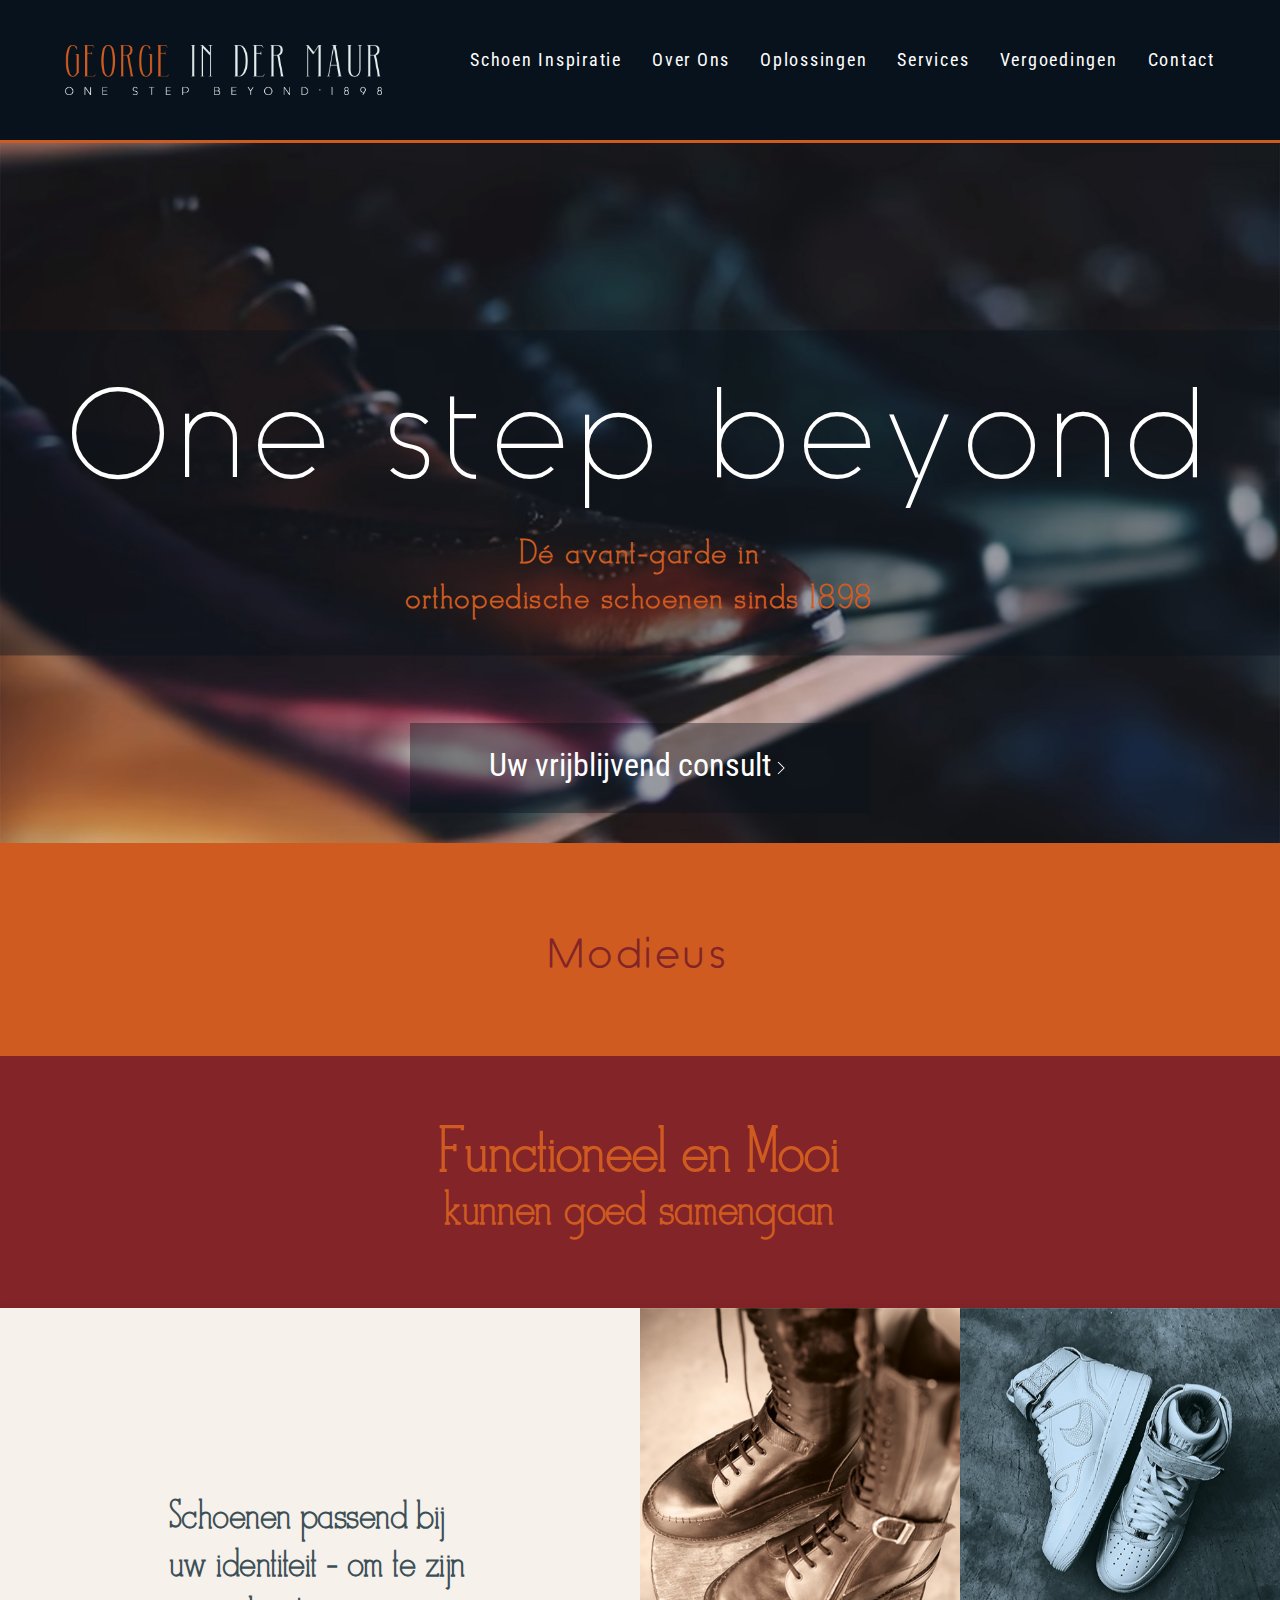
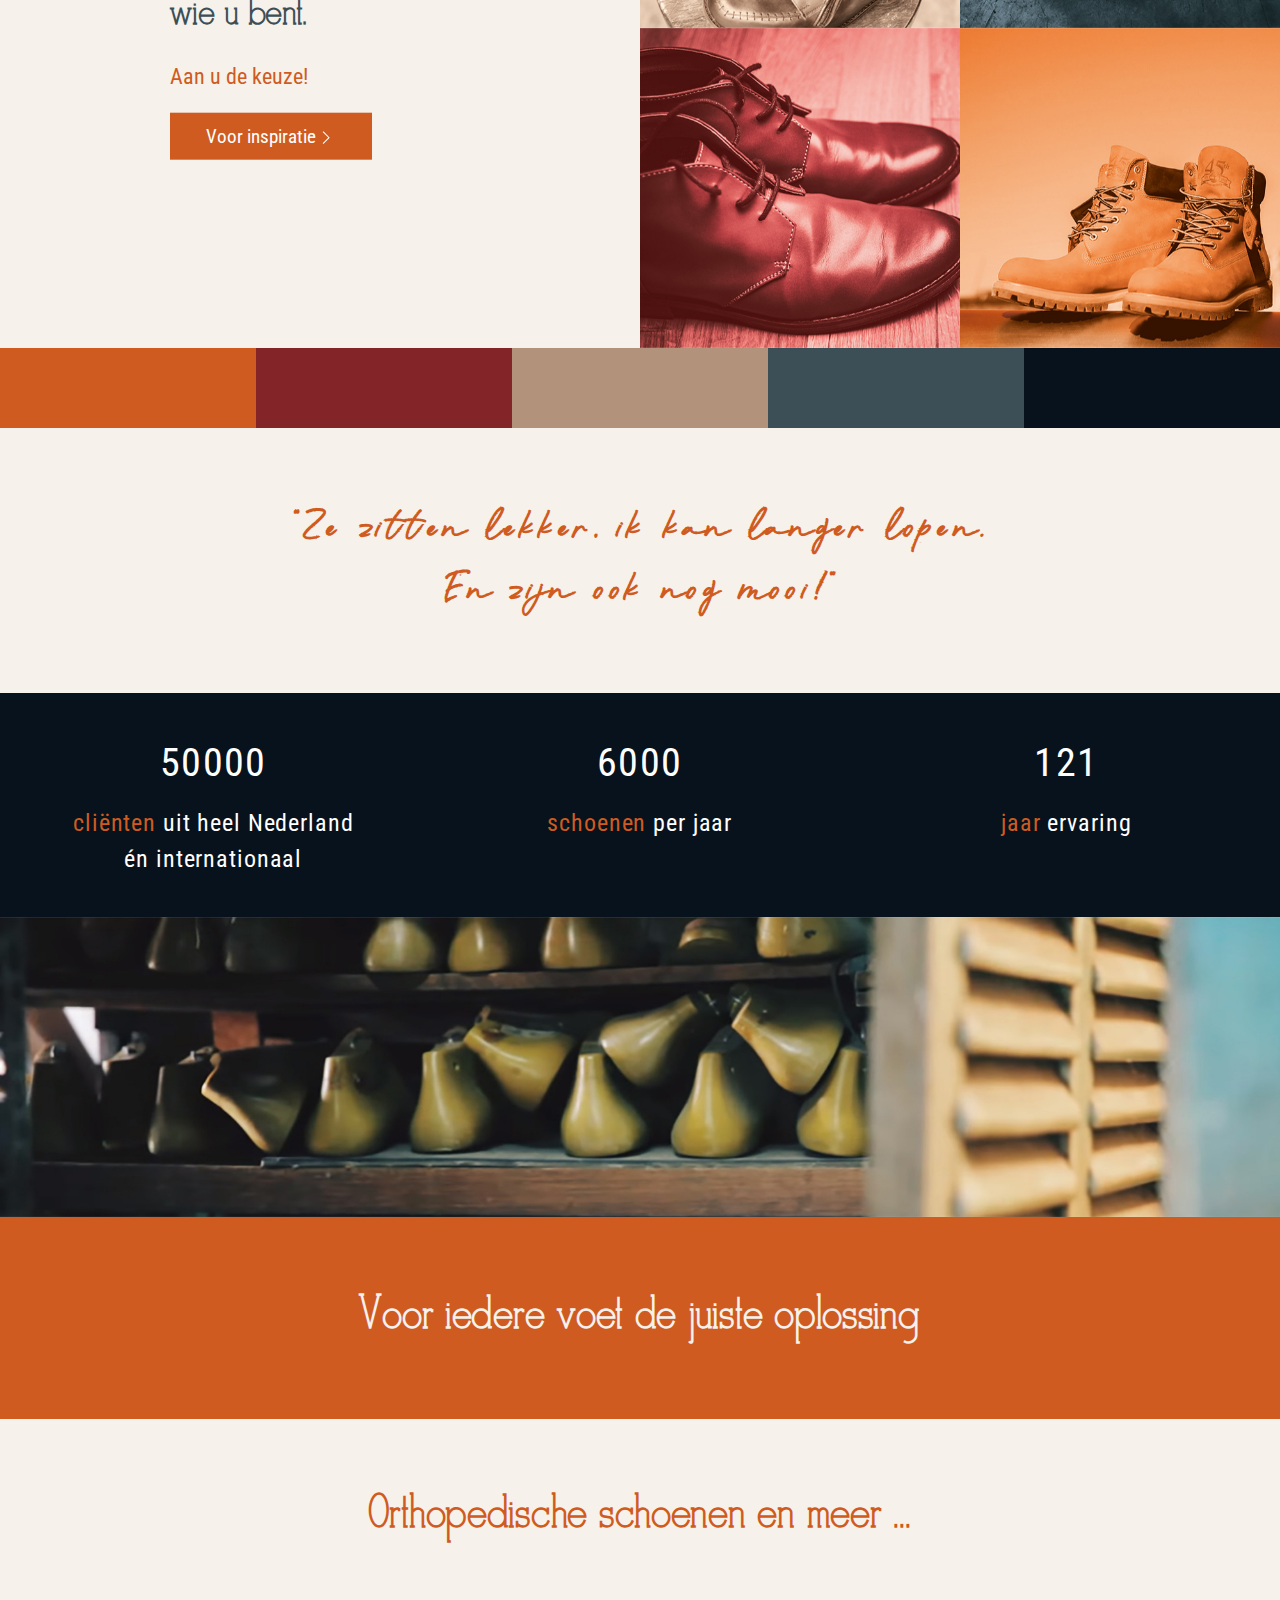
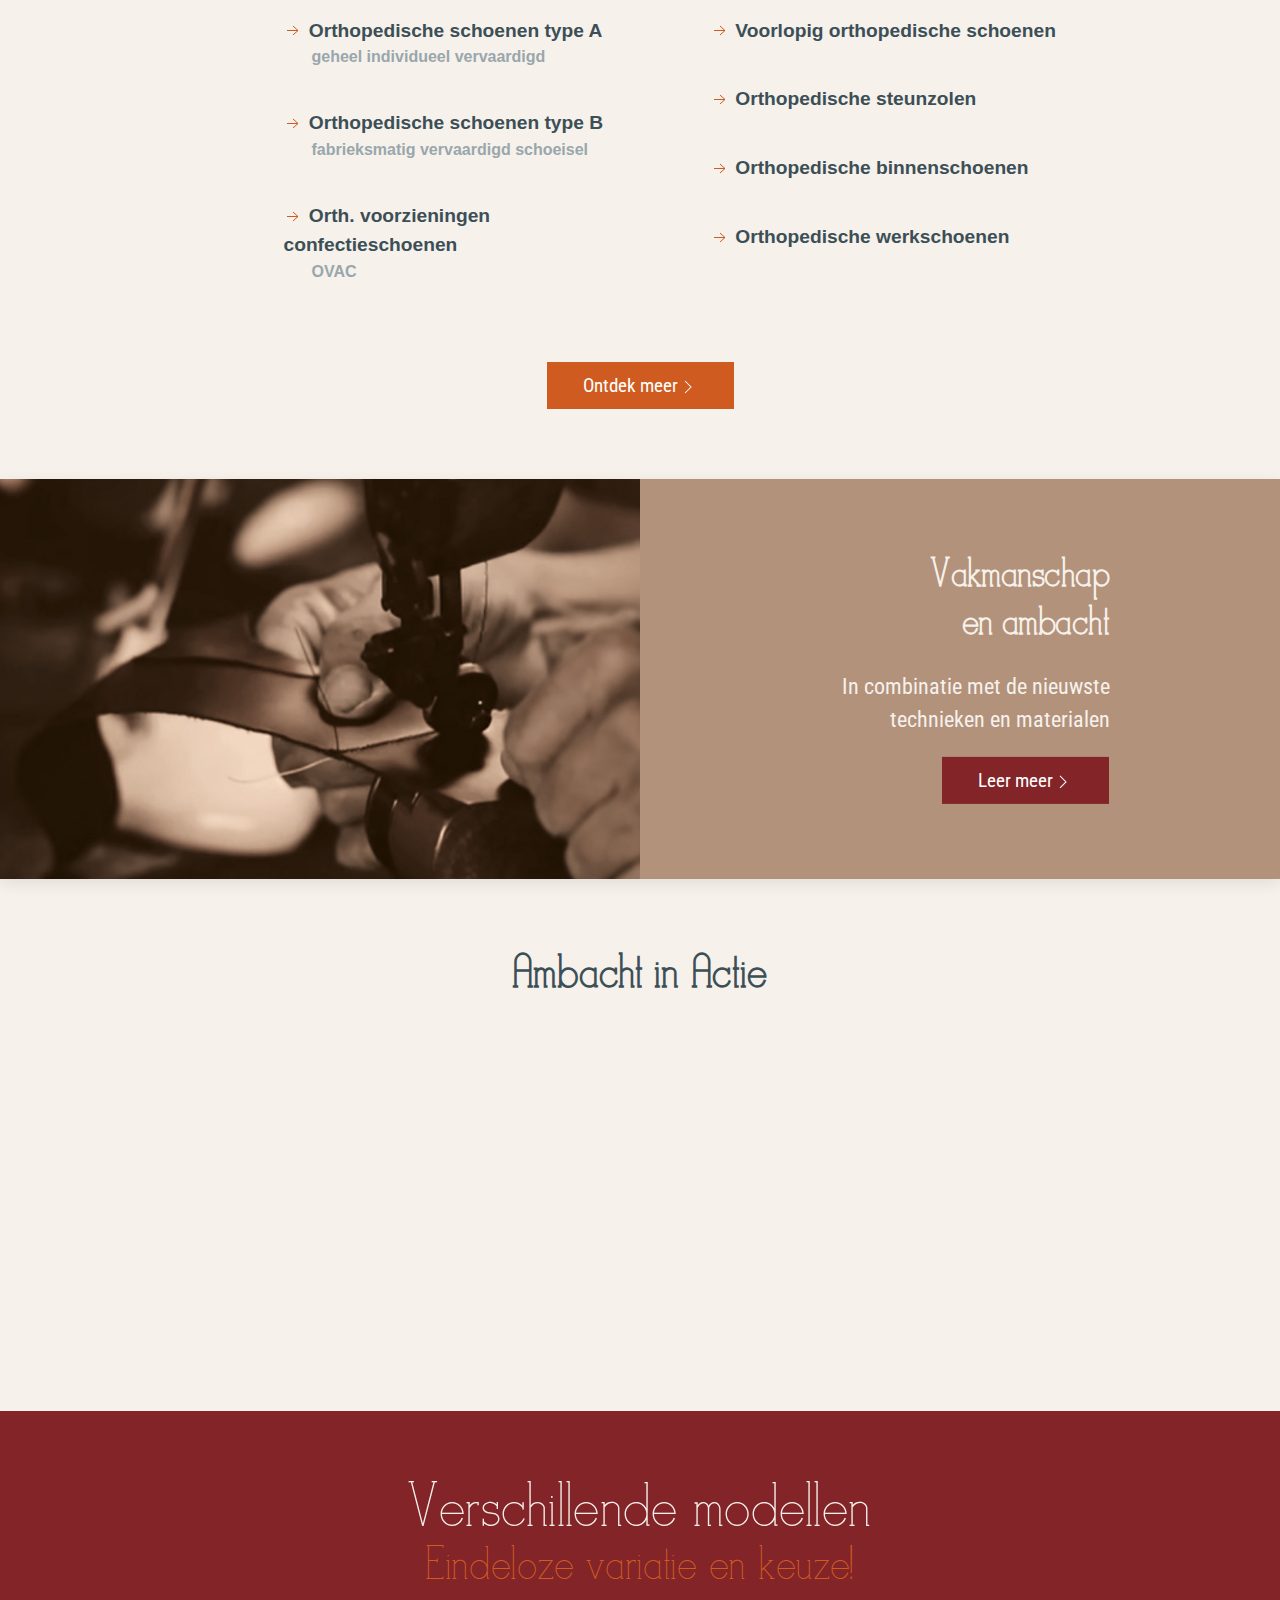
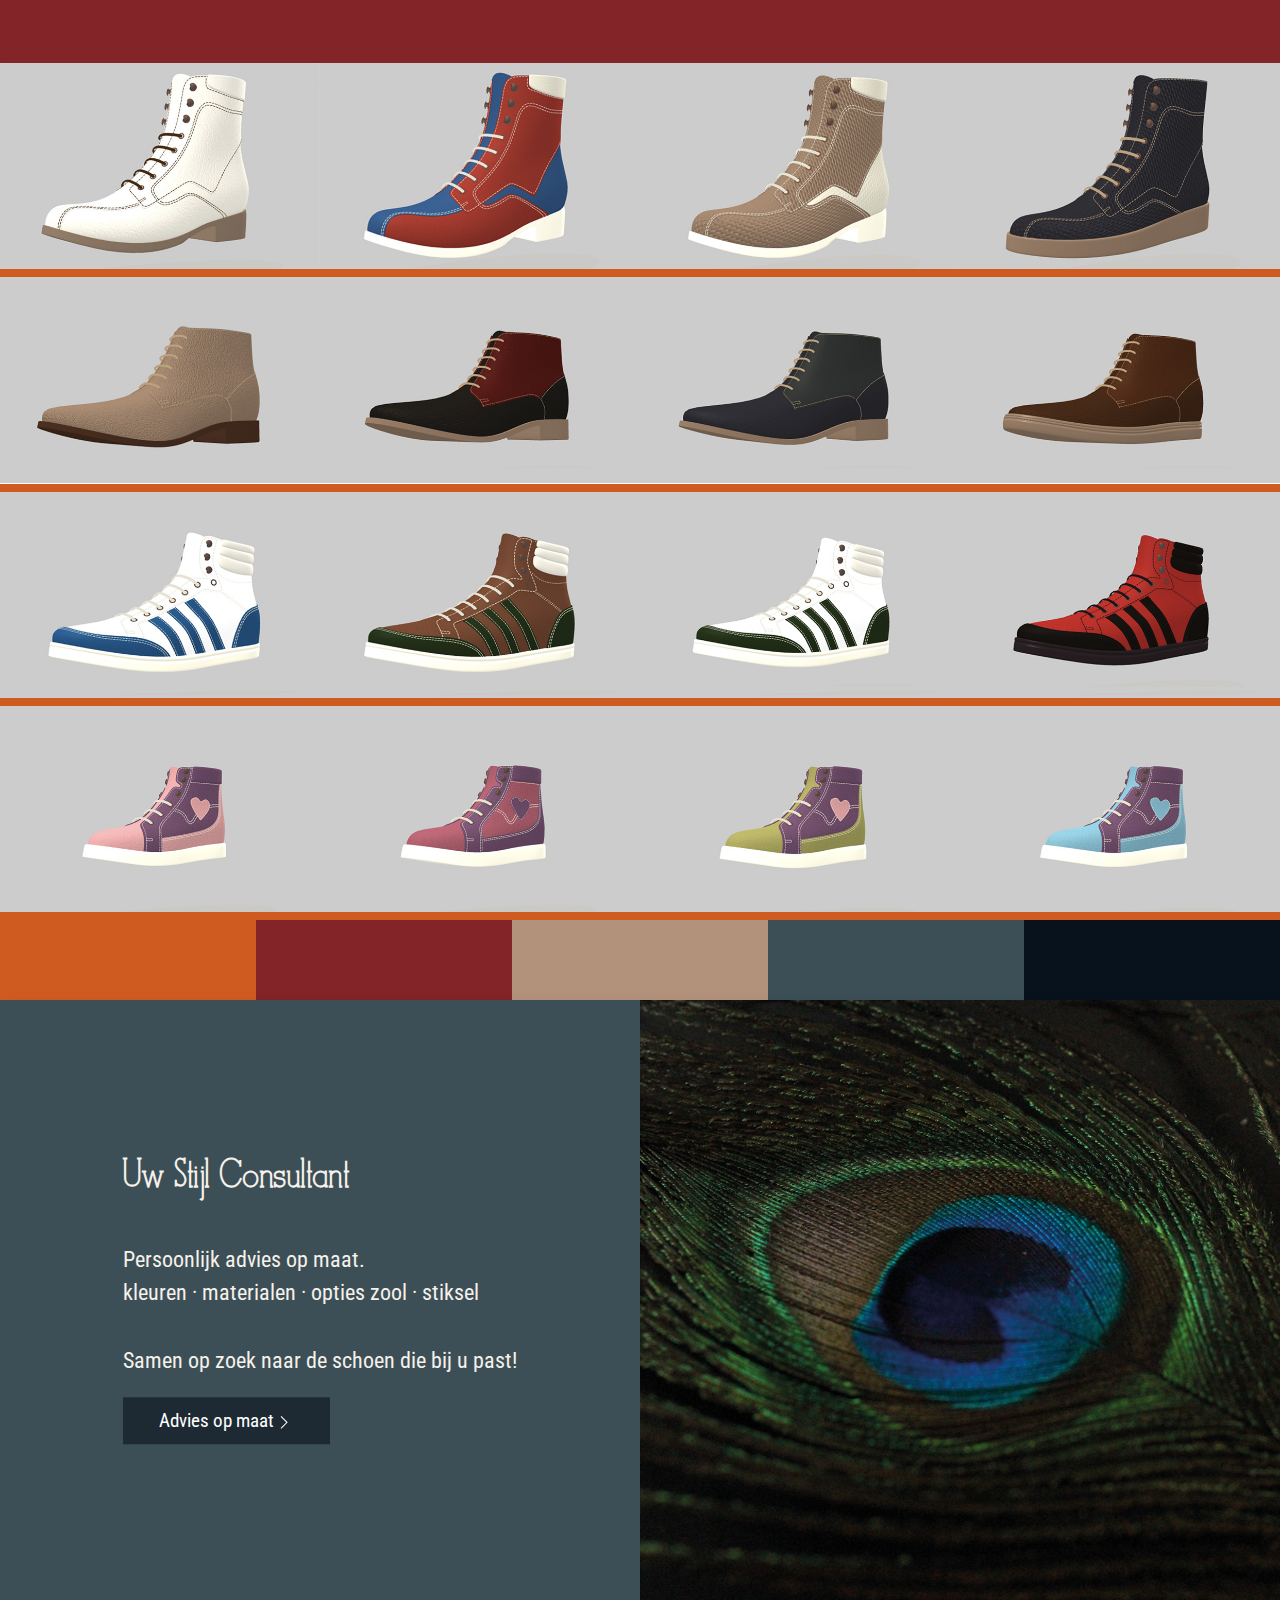
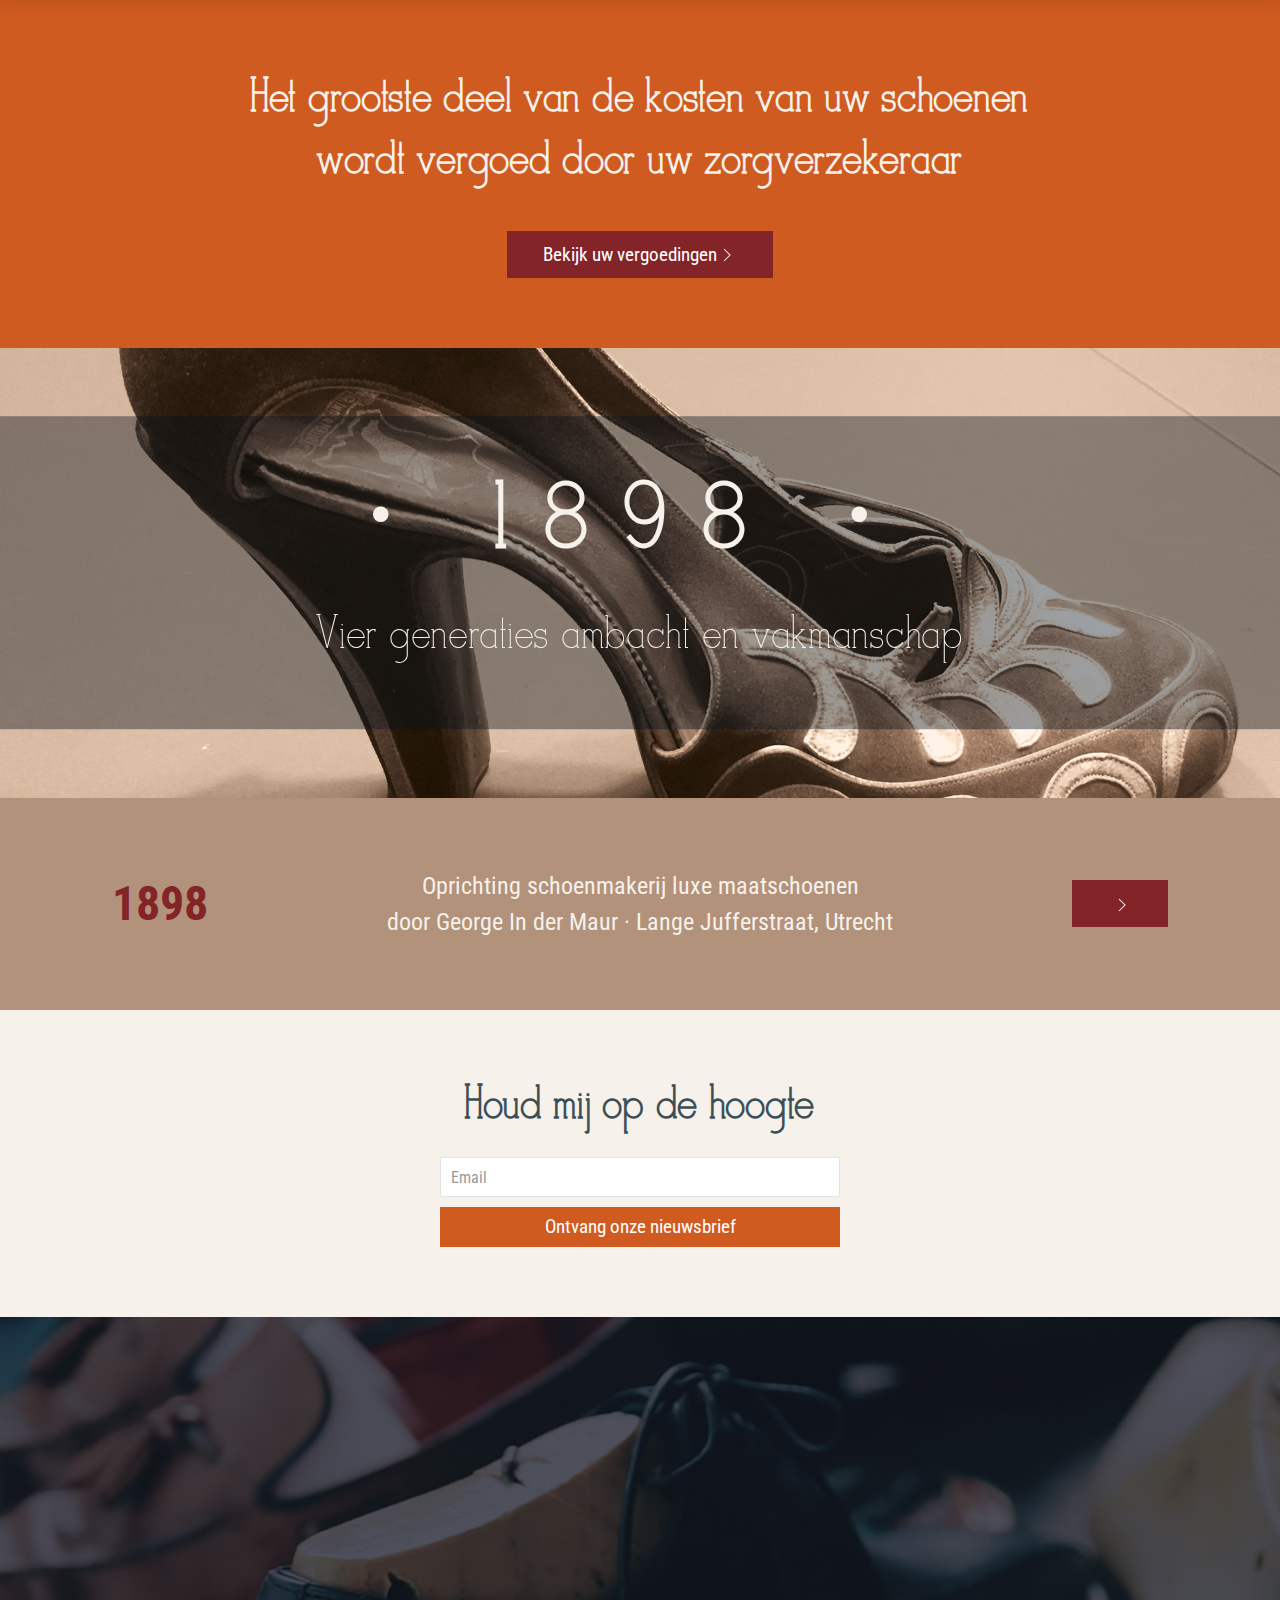
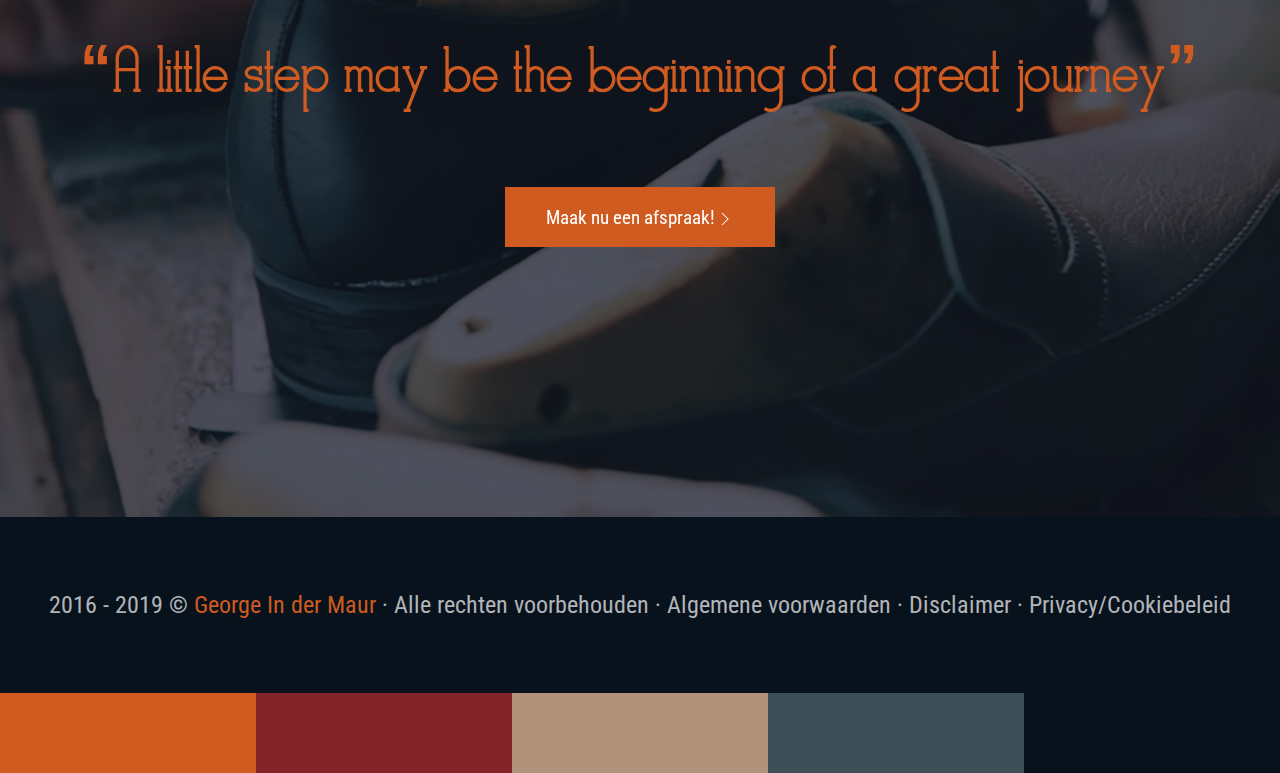
<file: index.html>
<!DOCTYPE html>
<html lang="en">
<head>
  <meta charset="UTF-8">
  <meta name="viewport" content="width=device-width, initial-scale=1.0">

  <title>George in der Maur</title>
  <meta name="description" content="George In der Maur - Test pagina">
  <meta name="author" content="GoCrazy Agency">

  <link rel="stylesheet" href="css/uikit.min.css?v=1.0">
  <link rel="stylesheet" href="css/george.css?v=1.5.9">

</head>

<body>
  <a href="#" class="floating-back-to-top uk-totop uk-icon" uk-totop="" uk-scroll="" style="display: none;"></a>

  <!-- MENU -->
  <!-- ---- -->
  <nav id="main-navigation" class="uk-navbar-container" uk-sticky="bottom: #offset" uk-navbar>

      <div class="uk-navbar-left">
          <a class="uk-navbar-item uk-logo" href="index.html"><img src="images/logo-george.png" alt="George in der Maur" class="logo-padding" ></a>
      </div>

    <div class="uk-navbar-right">
      <ul class="uk-navbar-nav uk-hidden@s">
        <li><a href="#"><span class="uk-margin-small-right" uk-icon="icon: table"></span></a></li>
      </ul>
      <ul class="uk-navbar-nav uk-visible@s padding-menu">
        <li>
          <a href="#">Schoen inspiratie</a>
          <div class="uk-navbar-dropdown black-bg">
            <ul class="uk-nav uk-navbar-dropdown-nav black-bg">
              <li><a href="https://gocrazyagency.com/demo/george/designs/gallery.jpg">Foto galerij</a></li>
              <li><a href="https://gocrazyagency.com/demo/george/designs/stories.jpg">Persoonlijke verhalen</a></li>
            </ul>
          </div>
        </li>
        <li>
          <a href="#">Over ons</a>
          <div class="uk-navbar-dropdown black-bg">
            <ul class="uk-nav uk-navbar-dropdown-nav black-bg">
              <li><a href="vakmanschap.html">Vakmanschap</a></li>
              <li><a href="https://gocrazyagency.com/demo/george/designs/historie.jpg">Historie</a></li>
              <li><a href="https://gocrazyagency.com/demo/george/designs/team.jpg">Team</a></li>
              <li><a href="#">Vacatures</a></li>
            </ul>
          </div>
        </li>
        <li><a href="#">Oplossingen</a></li>
        <li><a href="#">Services</a></li>
        <li><a href="#">Vergoedingen</a></li>
        <li><a href="#">Contact</a></li>
      </ul>
    </div>

  </nav>

  <!-- COVER/SLIDER -->
  <!-- ------------ -->
  <div id="cover-shoes" class="uk-section uk-section-media uk-light uk-background-cover uk-height-large" style="background-image: url(images/cover-shoes.jpg);">
    <div class="uk-overlay uk-position-center black-bg-cristal">
      <h1 class="font-generica">One step beyond</h1>
      <h2 class="orange font-stymie">Dé avant-garde in<br/>
        orthopedische schoenen sinds 1898</h2>
    </div>

    <div class="uk-overlay uk-position-bottom-center ">
      <a class="uk-button uk-button-default uk-icon uk-border-remove black-bg-cristal size-buttom-home" uk-icon="icon: chevron-right;">Uw vrijblijvend consult</a>
    </div>
  </div>

  <!-- SECTION -->
  <!-- ------- -->
  <div id="viga-words" class="uk-section orange-bg">
      <div class="uk-container uk-text-center">
      <h2>
        <span class="shoes-style">Stijlvol</span>
        <span class="shoes-style">Modieus</span>
        <span class="shoes-style">Sportief</span>
        <span class="shoes-style">Klassiek</span>
        <span class="shoes-style">Modern</span>
      </h2>
    </div>
  </div>

  <div id="viga-mooi" class="uk-section ruby-bg">
    <div class="uk-container uk-text-center">
      <h2 class="orange font-stymie">Functioneel en Mooi</h2>
      <h3 class="orange font-stymie">kunnen goed samengaan</h3>
    </div>
  </div>

  <!-- Inspiratie -->
  <div id="inspiratie-block" class="uk-card uk-card-default uk-grid-collapse uk-child-width-1-1@s uk-child-width-1-2@m" uk-grid>
      <div class="uk-flex-last@s uk-grid-collapse uk-child-width-1-2@s uk-padding-remove uk-margin-remove" uk-grid>
        <div class="uk-text-center uk-padding-remove uk-margin-remove">
          <div class="uk-inline-clip uk-transition-toggle" tabindex="0">
            <img class="uk-transition-scale-up uk-transition-opaque" src="images/shoes-modelen-01-new.jpg" alt="">
          </div>
        </div>
        <div class="uk-text-center uk-padding-remove uk-margin-remove">
          <div class="uk-inline-clip uk-transition-toggle" tabindex="0">
            <img class="uk-transition-scale-up uk-transition-opaque" src="images/shoes-modelen-02.jpg" alt="">
          </div>
        </div>
        <div class="uk-text-center uk-padding-remove uk-margin-remove">
          <div class="uk-inline-clip uk-transition-toggle" tabindex="0">
            <img class="uk-transition-scale-up uk-transition-opaque" src="images/shoes-modelen-03.jpg" alt="">
          </div>
        </div>
        <div class="uk-text-center uk-padding-remove uk-margin-remove">
          <div class="uk-inline-clip uk-transition-toggle" tabindex="0">
            <img class="uk-transition-scale-up uk-transition-opaque" src="images/shoes-modelen-04.jpg" alt="">
          </div>
        </div>
    </div>
    <div class="contents smoky-white-bg uk-display-inline">
      <div class="uk-card-body uk-position-center uk-position-relative">
        <h3 class="uk-card-title grey font-stymie">Schoenen passend bij uw identiteit - om te zijn wie u bent.</h3>
        <p class="orange font-roboto">Aan u de keuze!</p>
        <a class="uk-button uk-button-default uk-button-orange uk-icon" uk-icon="icon: chevron-right;">Voor inspiratie</a>
      </div>
    </div>
  </div>

  <!-- Colors Viga -->
  <div class="uk-child-width-1-5 uk-grid-collapse uk-grid-match" uk-grid>
    <div>
      <div class="uk-card uk-card-body orange-bg">
      </div>
    </div>
    <div>
      <div class="uk-card uk-card-body ruby-bg">
      </div>
    </div>
    <div>
      <div class="uk-card uk-card-body beige-bg">
      </div>
    </div>
    <div>
      <div class="uk-card uk-card-body grey-bg">
      </div>
    </div>
    <div>
      <div class="uk-card uk-card-body black-bg">
      </div>
    </div>
  </div>

  <div class="uk-section smoky-white-bg">
    <div class="uk-container uk-text-center">
      <h2 class="orange quote">“Ze zitten lekker, ik kan langer lopen.
        <br/>En zijn ook nog mooi!”</h2>
    </div>
  </div>

  <div id="section-numbers" class="uk-child-width-1-3 uk-grid-collapse uk-grid-match black-bg uk-text-center" uk-grid>
    <div>
      <div class="uk-card uk-card-body">
        <div class="number">50000</div>
        <div class="text"><span class="orange">cliënten</span> uit heel Nederland<br/>én internationaal</div>
      </div>
    </div>
    <div>
      <div class="uk-card uk-card-body">
        <div class="number">6000</div>
        <div class="text"><span class="orange">schoenen</span> per jaar</div>
      </div>
    </div>
    <div>
      <div class="uk-card uk-card-body">
        <div class="number">121</div>
        <div class="text"><span class="orange">jaar</span> ervaring</div>
      </div>
    </div>
  </div>

  <div class="uk-section uk-section-media uk-light uk-background-cover uk-height-medium" style="background-image: url(images/shoes-atelier.jpg);"></div>

  <div class="uk-section orange-bg">
    <div class="uk-container uk-text-center">
      <h2 class="font-stymie viga-text">Voor iedere voet de juiste oplossing</h2>
    </div>
  </div>

  <div class="uk-section smoky-white-bg">
    <div class="uk-container uk-text-center">
      <h1 class="orange font-stymie viga-text">Orthopedische schoenen en meer ...</h1>
    </div>
  </div>
  <div class="uk-grid-collapse uk-child-width-expand@s smoky-white-bg" uk-grid>
    <div class="uk-visible@l"></div>
    <div class="uk-width-1-1@s uk-width-1-2@m uk-width-1-3@l">
      <div class="uk-padding-large uk-padding-remove-top uk-padding-remove-right">
        <div class="landing-product-title grey"><a><span uk-icon="icon: arrow-right;" class="orange"></span> Orthopedische schoenen type A</a></div>
        <div class="landing-product-subtitle light-grey uk-margin-medium-bottom">geheel individueel vervaardigd</div>

        <div class="landing-product-title grey"><a><span uk-icon="icon: arrow-right;" class="orange"></span> Orthopedische schoenen type B</a></div>
        <div class="landing-product-subtitle light-grey uk-margin-medium-bottom">fabrieksmatig vervaardigd schoeisel</div>

        <div class="landing-product-title grey"><a><span uk-icon="icon: arrow-right;" class="orange"></span> Orth. voorzieningen confectieschoenen</a></div>
        <div class="landing-product-subtitle light-grey">OVAC</div>
      </div>
    </div>
    <div class="uk-width-1-1@s uk-width-1-2@m uk-width-1-3@l">
      <div class="uk-padding-large uk-padding-remove-top uk-padding-remove-right">
        <div class="landing-product-title grey uk-margin-medium-bottom"><a><span uk-icon="icon: arrow-right;" class="orange"></span> Voorlopig orthopedische schoenen</a></div>
        <div class="landing-product-title grey uk-margin-medium-bottom"><a><span uk-icon="icon: arrow-right;" class="orange"></span> Orthopedische steunzolen</a></div>
        <div class="landing-product-title grey uk-margin-medium-bottom"><a><span uk-icon="icon: arrow-right;" class="orange"></span> Orthopedische binnenschoenen</a></div>
        <div class="landing-product-title grey uk-margin-medium-bottom"><a><span uk-icon="icon: arrow-right;" class="orange"></span> Orthopedische werkschoenen</a></div>
      </div>
    </div>
    <div class="uk-visible@l"></div>
  </div>
  <div class="uk-section smoky-white-bg uk-padding-remove-top">
    <div class="uk-container uk-text-center">
      <a class="uk-button uk-button-default uk-button-orange uk-icon" uk-icon="icon: chevron-right;">Ontdek meer</a>
    </div>
  </div>

  <!-- Handmade -->

  <div id="handmade-block" class="uk-card uk-card-default uk-grid-collapse uk-child-width-1-2@s" uk-grid>
    <div class="beige-bg uk-flex-last@s contents uk-inline">
      <div class="uk-card-body uk-position-center uk-position-relative">
        <h3 class="uk-card-title smoky-white font-stymie text-align-right">Vakmanschap<br/>en ambacht</h3>
        <div style="clear:both;"></div>
        <p class="smoky-white font-roboto text-align-right">In combinatie met de nieuwste<br/>technieken en materialen</p>
        <a class="uk-button uk-button-default uk-button-ruby uk-icon" style="margin-left: 44%; " uk-icon="icon: chevron-right;">Leer meer</a>
      </div>
    </div>
    <div class="uk-card-media-left uk-cover-container">
      <img src="images/tradition.jpg" alt="" uk-cover>
      <canvas width="600" height="400"></canvas>
    </div>
  </div>

  <div class="uk-section smoky-white-bg">
    <div class="uk-container uk-text-center">
      <h1 class="viga-text grey font-stymie">Ambacht in Actie</h1>
      <iframe width="560" height="315" src="https://www.youtube.com/embed/QS--m6FnF60?controls=0&amp;start=50" frameborder="0" allow="accelerometer; autoplay; encrypted-media; gyroscope; picture-in-picture" allowfullscreen></iframe>
    </div>
  </div>

  <!-- Shoes -->
  <div id="viga-modelen" class="uk-section ruby-bg">
    <div class="uk-container uk-text-center">
      <h2 class="smoky-white font-stymie">Verschillende modellen</h2>
      <h3 class="orange font-stymie">Eindeloze variatie en keuze!</h3>
    </div>
  </div>

  <!-- Dames -->
  <div class="uk-position-relative uk-visible-toggle uk-light" tabindex="-1" uk-slider="sets: true; easing:ease; velocity:2;" style="border-bottom: #CF5B20 solid 0.5em;">
    <ul class="uk-slider-items uk-child-width-1-2 uk-child-width-1-4@m">
      <li>
        <img src="images/shoes/dames/model1-01.jpg" alt="">
        <div class="uk-position-center uk-panel"><!--<h1>Dames</h1>--></div>
      </li>
      <li>
        <img src="images/shoes/dames/model1-02.jpg" alt="">
        <div class="uk-position-center uk-panel"></div>
      </li>
      <li>
        <img src="images/shoes/dames/model1-03.jpg" alt="">
        <div class="uk-position-center uk-panel"></div>
      </li>
      <li>
        <img src="images/shoes/dames/model1-04.jpg" alt="">
        <div class="uk-position-center uk-panel"></div>
      </li>
      <li>
        <img src="images/shoes/dames/model2-01.jpg" alt="">
        <div class="uk-position-center uk-panel"></div>
      </li>
      <li>
        <img src="images/shoes/dames/model2-02.jpg" alt="">
        <div class="uk-position-center uk-panel"></div>
      </li>
      <li>
        <img src="images/shoes/dames/model2-03.jpg" alt="">
        <div class="uk-position-center uk-panel"></div>
      </li>
      <li>
        <img src="images/shoes/dames/model2-04.jpg" alt="">
        <div class="uk-position-center uk-panel"></div>
      </li>
      <li>
        <img src="images/shoes/dames/model3-01.jpg" alt="">
        <div class="uk-position-center uk-panel"></div>
      </li>
      <li>
        <img src="images/shoes/dames/model3-02.jpg" alt="">
        <div class="uk-position-center uk-panel"></div>
      </li>
      <li>
        <img src="images/shoes/dames/model3-03.jpg" alt="">
        <div class="uk-position-center uk-panel"></div>
      </li>
      <li>
        <img src="images/shoes/dames/model3-04.jpg" alt="">
        <div class="uk-position-center uk-panel"></div>
      </li>
    </ul>
    <a class="uk-position-center-left uk-position-small uk-hidden-hover" href="#" uk-slidenav-previous uk-slider-item="previous"></a>
    <a class="uk-position-center-right uk-position-small uk-hidden-hover" href="#" uk-slidenav-next uk-slider-item="next"></a>
  </div>

  <!-- Heren -->
  <div class="uk-position-relative uk-visible-toggle uk-light" tabindex="-1" uk-slider="sets: true" style="border-bottom: #CF5B20 solid 0.5em;">
    <ul class="uk-slider-items uk-child-width-1-2 uk-child-width-1-4@m">
      <li>
        <img src="images/shoes/heren/model1-01.jpg" alt="">
        <div class="uk-position-center uk-panel"><!--<h1>Heren</h1>--></div>
      </li>
      <li>
        <img src="images/shoes/heren/model1-02.jpg" alt="">
        <div class="uk-position-center uk-panel"></div>
      </li>
      <li>
        <img src="images/shoes/heren/model1-03.jpg" alt="">
        <div class="uk-position-center uk-panel"></div>
      </li>
      <li>
        <img src="images/shoes/heren/model1-04.jpg" alt="">
        <div class="uk-position-center uk-panel"></div>
      </li>
      <li>
        <img src="images/shoes/heren/model2-01.jpg" alt="">
        <div class="uk-position-center uk-panel"></div>
      </li>
      <li>
        <img src="images/shoes/heren/model2-02.jpg" alt="">
        <div class="uk-position-center uk-panel"></div>
      </li>
      <li>
        <img src="images/shoes/heren/model2-03.jpg" alt="">
        <div class="uk-position-center uk-panel"></div>
      </li>
      <li>
        <img src="images/shoes/heren/model2-04.jpg" alt="">
        <div class="uk-position-center uk-panel"></div>
      </li>
      <li>
        <img src="images/shoes/heren/model3-01.jpg" alt="">
        <div class="uk-position-center uk-panel"></div>
      </li>
      <li>
        <img src="images/shoes/heren/model3-02.jpg" alt="">
        <div class="uk-position-center uk-panel"></div>
      </li>
      <li>
        <img src="images/shoes/heren/model3-03.jpg" alt="">
        <div class="uk-position-center uk-panel"></div>
      </li>
      <li>
        <img src="images/shoes/heren/model3-04.jpg" alt="">
        <div class="uk-position-center uk-panel"></div>
      </li>
    </ul>
    <a class="uk-position-center-left uk-position-small uk-hidden-hover" href="#" uk-slidenav-previous uk-slider-item="previous"></a>
    <a class="uk-position-center-right uk-position-small uk-hidden-hover" href="#" uk-slidenav-next uk-slider-item="next"></a>
  </div>

  <!-- Sporty -->
  <div class="uk-position-relative uk-visible-toggle uk-light" tabindex="-1" uk-slider="sets: true" style="border-bottom: #CF5B20 solid 0.5em;">
    <ul class="uk-slider-items uk-child-width-1-2 uk-child-width-1-4@m">
      <li>
        <img src="images/shoes/sporty/model1-01.jpg" alt="">
        <div class="uk-position-center uk-panel"><!--<h1>Sporty</h1>--></div>
      </li>
      <li>
        <img src="images/shoes/sporty/model1-02.jpg" alt="">
        <div class="uk-position-center uk-panel"></div>
      </li>
      <li>
        <img src="images/shoes/sporty/model1-03.jpg" alt="">
        <div class="uk-position-center uk-panel"></div>
      </li>
      <li>
        <img src="images/shoes/sporty/model1-04.jpg" alt="">
        <div class="uk-position-center uk-panel"></div>
      </li>
      <li>
        <img src="images/shoes/sporty/model2-01.jpg" alt="">
        <div class="uk-position-center uk-panel"></div>
      </li>
      <li>
        <img src="images/shoes/sporty/model2-02.jpg" alt="">
        <div class="uk-position-center uk-panel"></div>
      </li>
      <li>
        <img src="images/shoes/sporty/model2-03.jpg" alt="">
        <div class="uk-position-center uk-panel"></div>
      </li>
      <li>
        <img src="images/shoes/sporty/model2-04.jpg" alt="">
        <div class="uk-position-center uk-panel"></div>
      </li>
      <li>
        <img src="images/shoes/sporty/model3-01.jpg" alt="">
        <div class="uk-position-center uk-panel"></div>
      </li>
      <li>
        <img src="images/shoes/sporty/model3-02.jpg" alt="">
        <div class="uk-position-center uk-panel"></div>
      </li>
      <li>
        <img src="images/shoes/sporty/model3-03.jpg" alt="">
        <div class="uk-position-center uk-panel"></div>
      </li>
      <li>
        <img src="images/shoes/sporty/model3-04.jpg" alt="">
        <div class="uk-position-center uk-panel"></div>
      </li>
    </ul>
    <a class="uk-position-center-left uk-position-small uk-hidden-hover" href="#" uk-slidenav-previous uk-slider-item="previous"></a>
    <a class="uk-position-center-right uk-position-small uk-hidden-hover" href="#" uk-slidenav-next uk-slider-item="next"></a>
  </div>

  <!-- Kinderen -->
  <div class="uk-position-relative uk-visible-toggle uk-light" tabindex="-1" uk-slider="sets: true" style="border-bottom: #CF5B20 solid 0.5em;">
    <ul class="uk-slider-items uk-child-width-1-2 uk-child-width-1-4@m">
      <li>
        <img src="images/shoes/kinderen/model1-01.jpg" alt="">
        <div class="uk-position-center uk-panel"><!--<h1>Sporty</h1>--></div>
      </li>
      <li>
        <img src="images/shoes/kinderen/model1-02.jpg" alt="">
        <div class="uk-position-center uk-panel"></div>
      </li>
      <li>
        <img src="images/shoes/kinderen/model1-03.jpg" alt="">
        <div class="uk-position-center uk-panel"></div>
      </li>
      <li>
        <img src="images/shoes/kinderen/model1-04.jpg" alt="">
        <div class="uk-position-center uk-panel"></div>
      </li>
      <li>
        <img src="images/shoes/kinderen/model2-01.jpg" alt="">
        <div class="uk-position-center uk-panel"></div>
      </li>
      <li>
        <img src="images/shoes/kinderen/model2-02.jpg" alt="">
        <div class="uk-position-center uk-panel"></div>
      </li>
      <li>
        <img src="images/shoes/kinderen/model2-03.jpg" alt="">
        <div class="uk-position-center uk-panel"></div>
      </li>
      <li>
        <img src="images/shoes/kinderen/model2-04.jpg" alt="">
        <div class="uk-position-center uk-panel"></div>
      </li>
      <li>
        <img src="images/shoes/kinderen/model3-01.jpg" alt="">
        <div class="uk-position-center uk-panel"></div>
      </li>
      <li>
        <img src="images/shoes/kinderen/model3-02.jpg" alt="">
        <div class="uk-position-center uk-panel"></div>
      </li>
      <li>
        <img src="images/shoes/kinderen/model3-03.jpg" alt="">
        <div class="uk-position-center uk-panel"></div>
      </li>
      <li>
        <img src="images/shoes/kinderen/model3-04.jpg" alt="">
        <div class="uk-position-center uk-panel"></div>
      </li>
    </ul>
    <a class="uk-position-center-left uk-position-small uk-hidden-hover" href="#" uk-slidenav-previous uk-slider-item="previous"></a>
    <a class="uk-position-center-right uk-position-small uk-hidden-hover" href="#" uk-slidenav-next uk-slider-item="next"></a>
  </div>

  <!-- Colors Viga -->
  <div class="uk-child-width-1-5 uk-grid-collapse uk-grid-match" uk-grid>
    <div>
      <div class="uk-card uk-card-body orange-bg">
      </div>
    </div>
    <div>
      <div class="uk-card uk-card-body ruby-bg">
      </div>
    </div>
    <div>
      <div class="uk-card uk-card-body beige-bg">
      </div>
    </div>
    <div>
      <div class="uk-card uk-card-body grey-bg">
      </div>
    </div>
    <div>
      <div class="uk-card uk-card-body black-bg">
      </div>
    </div>
  </div>

  <!-- STYLE CONSULTANT -->
  <!-- ---------------- -->

  <div id="consultant-block" class="uk-card uk-card-default uk-grid-collapse uk-child-width-1-2@s" uk-grid>
    <div class="grey-bg uk-flex-first@s contents uk-inline">
      <div class="uk-card-body uk-position-center uk-position-relative">
        <h3 class="uk-card-title smoky-white font-stymie" style="float:left;">Uw Stijl Consultant</h3>
        <div style="clear:both;"></div>
        <p class="smoky-white font-roboto">Persoonlijk advies op maat.
          <br>
          kleuren · materialen · opties zool · stiksel
          <br><br>
          Samen op zoek naar de schoen die bij u past!</p>
        <a class="uk-button uk-button-default uk-button-cristal-black uk-icon" uk-icon="icon: chevron-right;">Advies op maat</a>
      </div>
    </div>
    <div class="uk-card-media-left uk-cover-container">
      <img src="images/style-consultant.jpg" alt="" uk-cover>
      <canvas width="600" height="600"></canvas>
    </div>
  </div>

  <!-- VERGOEDINGEN -->
  <!-- ------------ -->
  <div id="viga-vergoedingen" class="uk-section orange-bg">
    <div class="uk-container uk-text-center">
      <h2 class="font-stymie viga-text" style="margin-bottom: 0.75em;">
      Het grootste deel van de kosten van uw schoenen<br>
        wordt vergoed door uw zorgverzekeraar</h2>
      <a class="uk-button uk-button-default uk-button-ruby-to-grey uk-icon" uk-icon="icon: chevron-right;">Bekijk uw vergoedingen</a>
    </div>
  </div>

  <!-- HISTORIE -->
  <!-- -------- -->
  <div id="cover-historie" class="uk-light uk-background-cover uk-height-large" style="background-image: url(images/old-shoe.jpg);">
    <div class="uk-inline uk-width-1-1 uk-height-1-1">
      <div class="uk-position-center uk-padding uk-text-center black-bg-cristal uk-full-width">
        <h1 class="font-stymie smoky-white viga-text"><span style="font-family:'Times New Roman';">·</span> 1898 <span style="font-family:'Times New Roman';">·</span></h1>
        <h2 class="font-stymie smoky-white">Vier generaties ambacht en vakmanschap</h2>
      </div>
    </div>
  </div>

  <!-- Historie steps -->
  <div id="history-steps" class="uk-section beige-bg uk-light">
    <div class="uk-container uk-text-center font-roboto smoky-white">
      <div id="history-step-1" class="history-step">
        <div class="year">1898</div><div class="text">Oprichting schoenmakerij luxe maatschoenen<br>door George In der Maur · Lange Jufferstraat, Utrecht</div><div class="next"><a data-id="1" class="uk-button uk-button-default uk-button-ruby uk-icon" uk-icon="icon: chevron-right;">&nbsp;</a></div>
      </div>

      <div id="history-step-2" class="history-step" style="display:none;">
        <div class="year">1939</div><div class="text">2e Generatie · Focus op orthopedische schoenen<br>Eerste orthopedisch gediplomeerde schoenmaker</div><div class="next"><a data-id="2" class="uk-button uk-button-default uk-button-ruby uk-icon" uk-icon="icon: chevron-right;">&nbsp;</a></div>
      </div>

      <div id="history-step-3" class="history-step" style="display:none;">
        <div class="year">1961</div><div class="text">3e Generatie<br>Verhuizing naar Oudkerkhof, Utrecht</div><div class="next"><a data-id="3" class="uk-button uk-button-default uk-button-ruby uk-icon" uk-icon="icon: chevron-right;">&nbsp;</a></div>
      </div>

      <div id="history-step-4" class="history-step" style="display:none;">
        <div class="year">1980</div><div class="text">Verhuizing naar Gerbrandystraat, Utrecht</div><div class="next"><a data-id="4" class="uk-button uk-button-default uk-button-ruby uk-icon" uk-icon="icon: chevron-right;">&nbsp;</a></div>
      </div>

      <div id="history-step-5" class="history-step" style="display:none;">
        <div class="year">1998</div><div class="text">Viering 100 jaar bestaan</div><div class="next"><a data-id="5" class="uk-button uk-button-default uk-button-ruby uk-icon" uk-icon="icon: chevron-right;">&nbsp;</a></div>
      </div>

      <div id="history-step-6" class="history-step" style="display:none;">
        <div class="year">2000</div><div class="text">Innovatieprijs<br>Creatieve verbeteringen en vernieuwingen</div><div class="next"><a data-id="6" class="uk-button uk-button-default uk-button-ruby uk-icon" uk-icon="icon: chevron-right;">&nbsp;</a></div>
      </div>

      <div id="history-step-7" class="history-step" style="display:none;">
        <div class="year">2001</div><div class="text">4e Generatie<br>Verhuizing naar huidige pand Groenekan, hart van Nederland</div><div class="next"><a data-id="7" class="uk-button uk-button-default uk-button-ruby uk-icon" uk-icon="icon: chevron-right;">&nbsp;</a></div>
      </div>

      <div id="history-step-8" class="history-step" style="display:none;">
        <div class="year">2018</div><div class="text">Viering 120 jarig bestaan</div><div class="next"><a data-id="8" class="uk-button uk-button-default uk-button-ruby uk-icon" uk-icon="icon: chevron-right;">&nbsp;</a></div>
      </div>

      <div id="history-step-9" class="history-step" style="display:none;">
        <div class="year">2019</div><div class="text">Nieuwe branding, nieuw logo</div><div class="next"><a data-id="9" class="uk-button uk-button-default uk-button-ruby uk-icon" uk-icon="icon: chevron-right;">&nbsp;</a></div>
      </div>
    </div>
  </div>

  <!-- Newsletter -->
  <div class="uk-section smoky-white-bg">
    <div class="uk-container">
      <h1 class="viga-text font-stymie grey uk-text-center">Houd mij op de hoogte</h1>
      <form class="uk-grid-collapse uk-child-width-expand@s" uk-grid>
        <div class="uk-visible@m"></div>
        <div class="uk-width-1-1@s uk-width-1-3@m">
          <input type="text" placeholder="Email" class="uk-input uk-margin-small-bottom"><br>
          <a class="uk-button uk-button-orange uk-input">Ontvang onze nieuwsbrief</a>
        </div>
        <div class="uk-visible@m"></div>
      </form>
    </div>
  </div>

  <!-- Footer call to action shoes -->
  <div id="footer-action-quote" class="uk-light uk-background-cover uk-height-large image-footer-background-size" style="background-image: url(images/dark-shoes-footer.jpg);">
    <div class="uk-inline uk-width-1-1 uk-height-1-1">
      <div class="uk-position-bottom uk-padding uk-text-center">
        <h1 class="font-stymie orange title-footer">“A little step may be the beginning of a great journey”</h1>
        <button class="uk-button uk-button-default uk-button-large uk-button-orange uk-icon size-buttom size-buttom-footer" uk-icon="icon: chevron-right;">Maak nu een afspraak!</button>
      </div>
    </div>
  </div>

  <!-- Credits -->
  <div id="credits" class="uk-section black-bg uk-light">
    <div class="uk-container uk-text-center font-roboto">
      2016 - 2019 &copy; <span class="orange">George In der Maur</span> · Alle rechten voorbehouden · <a>Algemene voorwaarden</a> · <a>Disclaimer</a> · <a>Privacy/Cookiebeleid</a>
    </div>
  </div>

  <!-- Colors Viga -->
  <div class="uk-child-width-1-5 uk-grid-collapse uk-grid-match" uk-grid>
    <div>
      <div class="uk-card uk-card-body orange-bg">
      </div>
    </div>
    <div>
      <div class="uk-card uk-card-body ruby-bg">
      </div>
    </div>
    <div>
      <div class="uk-card uk-card-body beige-bg">
      </div>
    </div>
    <div>
      <div class="uk-card uk-card-body grey-bg">
      </div>
    </div>
    <div>
      <div class="uk-card uk-card-body black-bg">
      </div>
    </div>
  </div>

  <!-- SCRIPTS -->
  <!-- ------- -->
  <script src="js/uikit.min.js"></script>
  <script src="js/uikit-icons.min.js"></script>

  <script src="https://ajax.googleapis.com/ajax/libs/jquery/3.3.1/jquery.min.js"></script>
  <script src="js/george.js?v=1.0.5"></script>
</body>
</html>
</file>
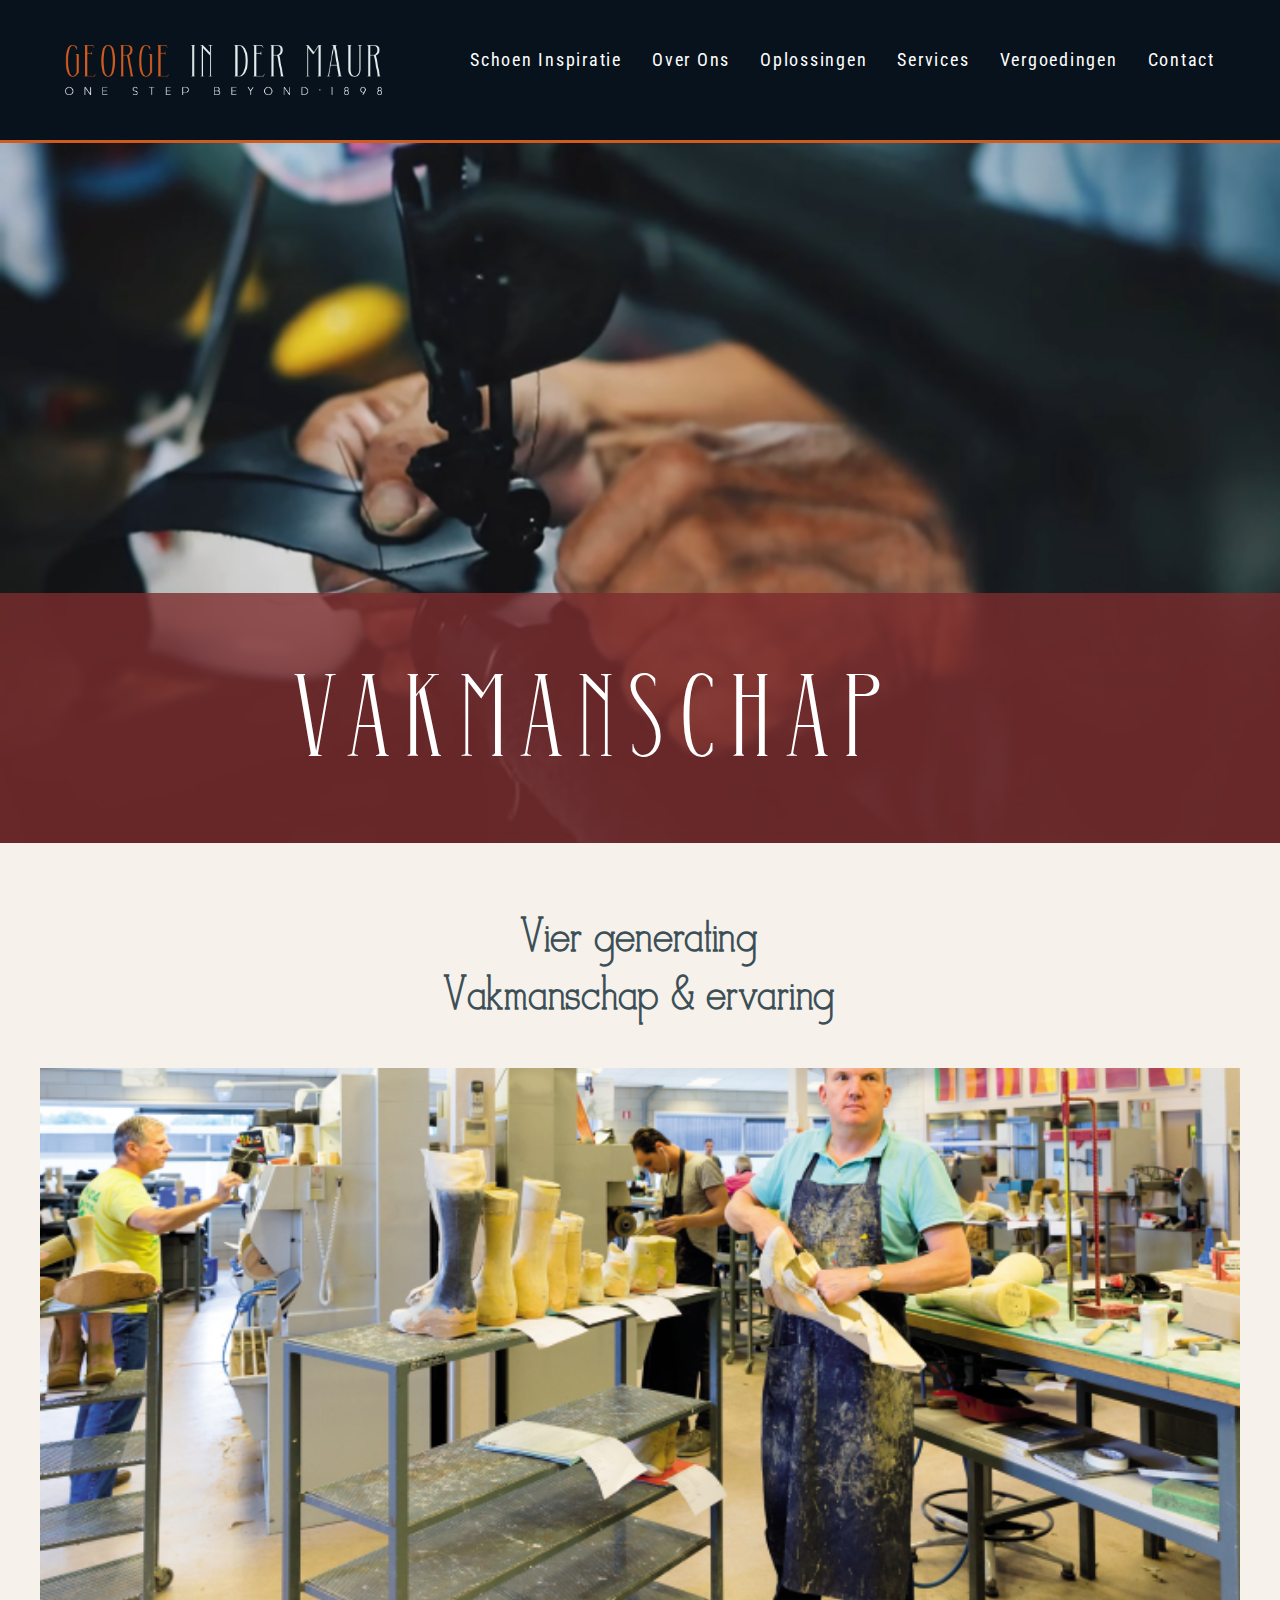
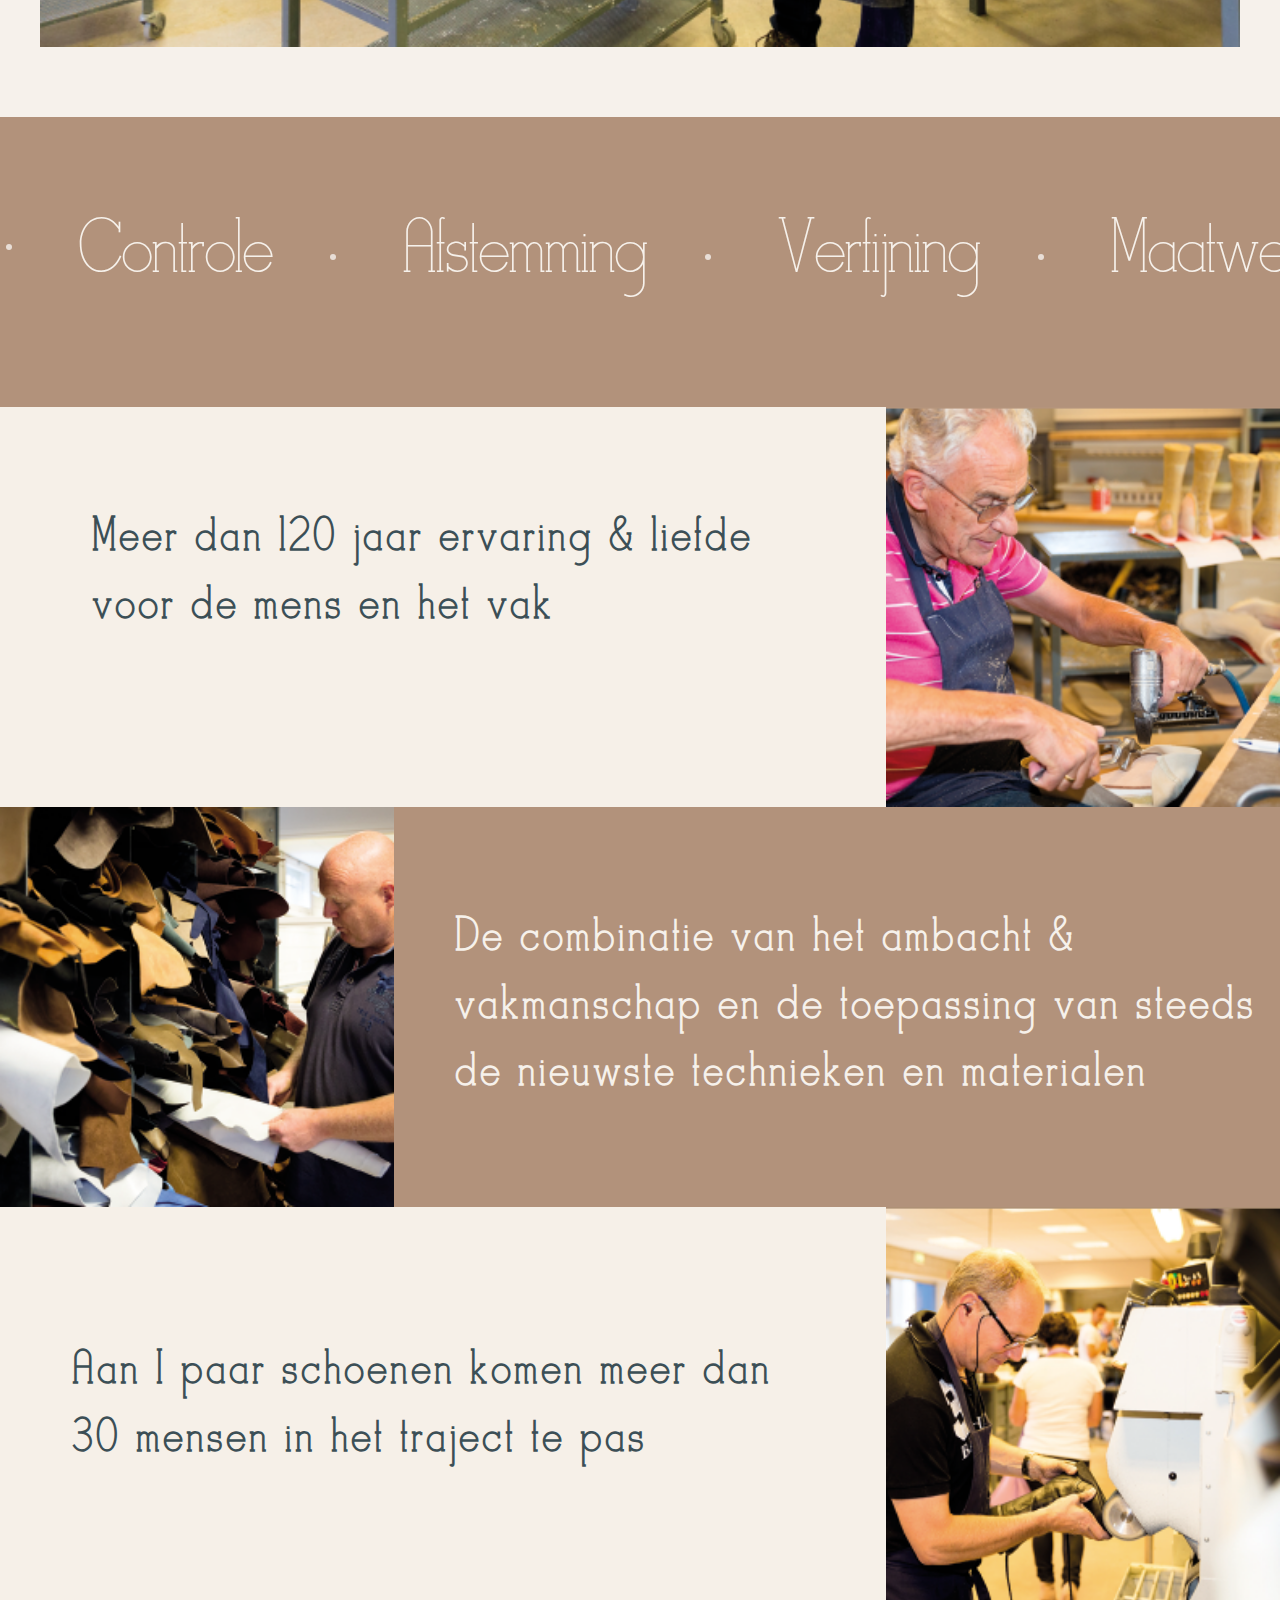
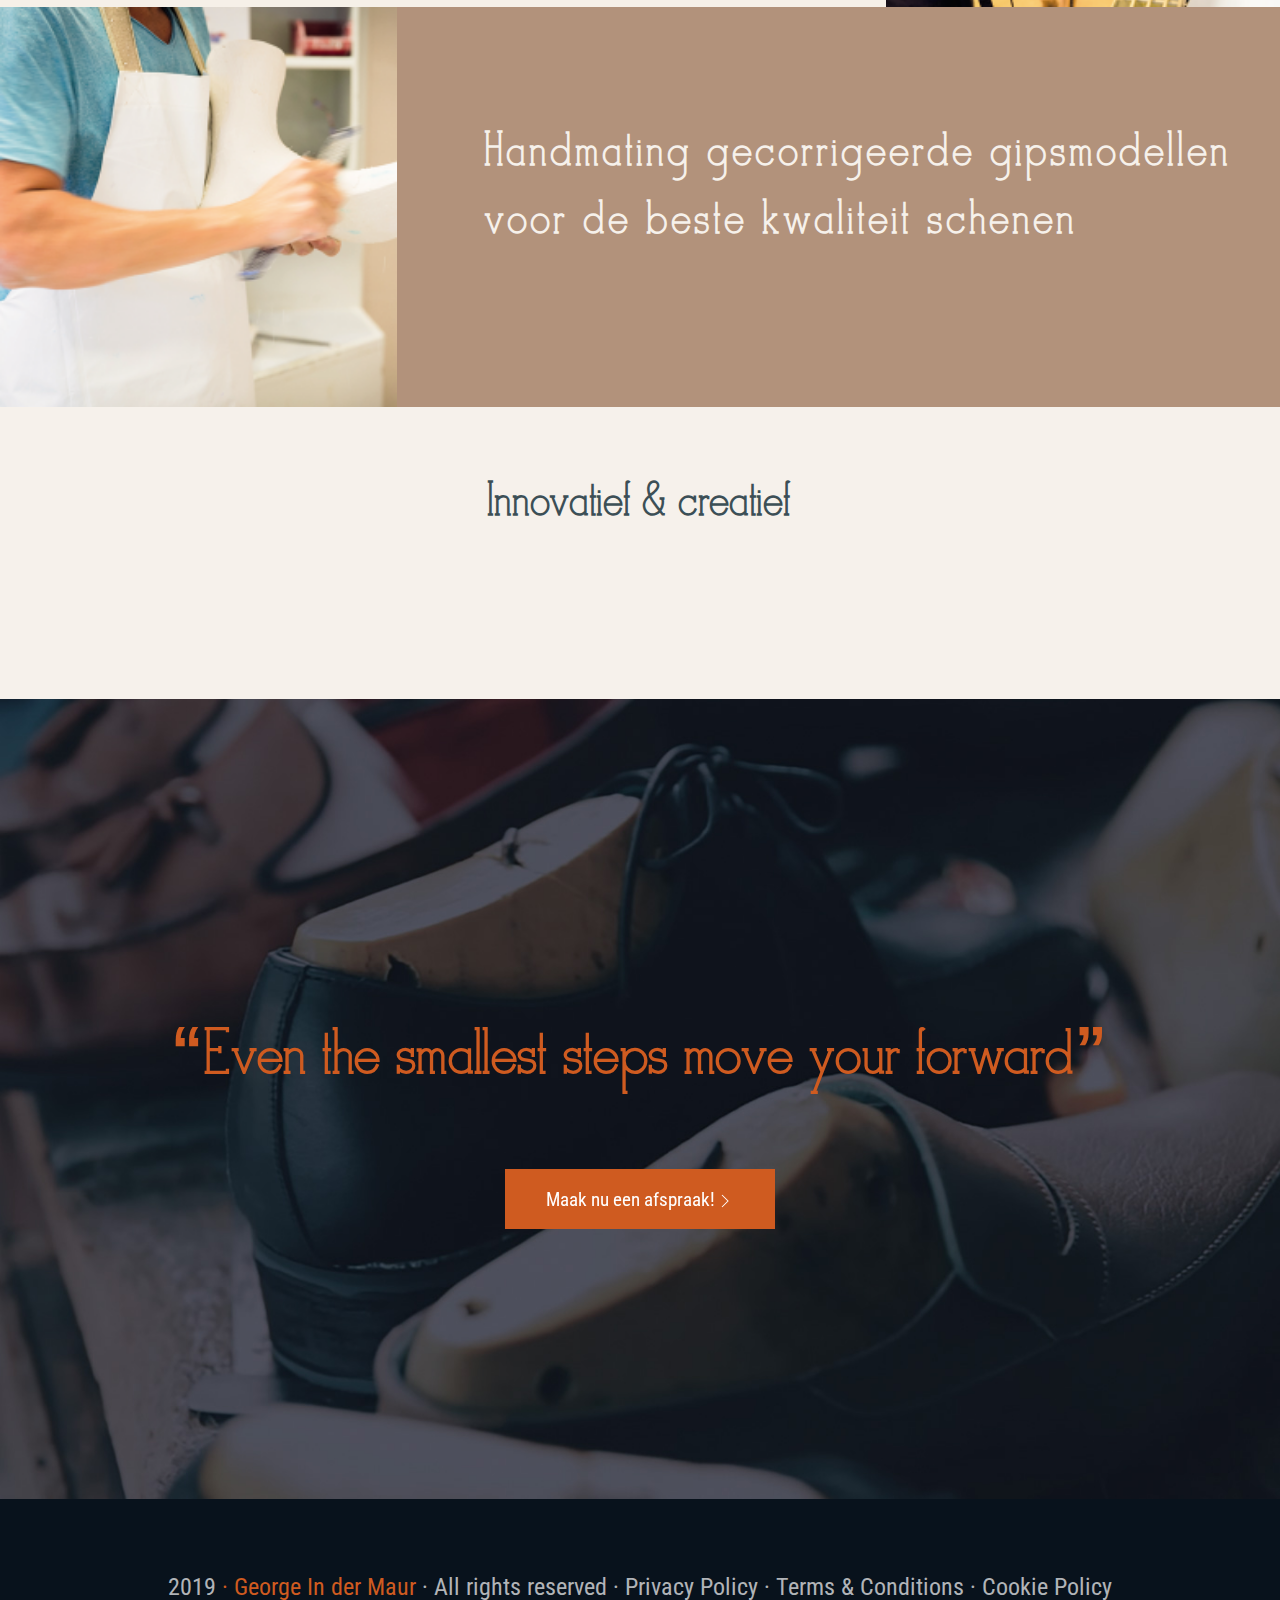
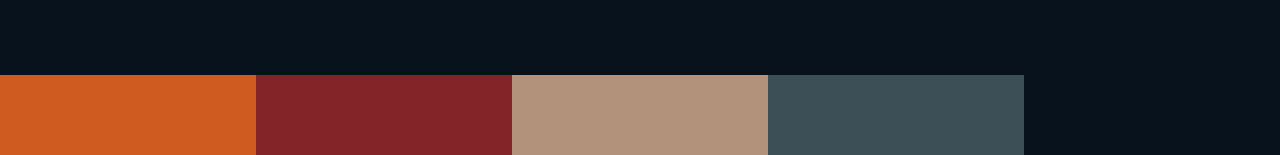
<file: vakmanschap.html>
<!DOCTYPE html>
<html lang="en">
<head>
    <meta charset="UTF-8">
    <meta name="viewport" content="width=device-width, initial-scale=1.0">

    <title>George in der Maur</title>
    <meta name="description" content="George In der Maur - Test pagina">
    <meta name="author" content="GoCrazy Agency">

    <link rel="stylesheet" href="css/uikit.css">
    <link rel="stylesheet" href="css/uikit.min.css?v=1.0">
    <link rel="stylesheet" href="css/george.css?v=1.5.9">
    <link rel="stylesheet" href="css/base.css">
<body>

                <!-- MENU -->

                <nav id="main-navigation" class="uk-navbar-container" uk-sticky="bottom: #offset" uk-navbar>

                    <div class="uk-navbar-left">
                        <a class="uk-navbar-item uk-logo" href="index.html"><img src="images/logo-george.png" alt="George in der Maur" class="logo-padding" ></a>
                    </div>

                    <div class="uk-navbar-right">
                        <ul class="uk-navbar-nav uk-hidden@s">
                            <li><a href="#"><span class="uk-margin-small-right" uk-icon="icon: table"></span></a></li>
                        </ul>
                        <ul class="uk-navbar-nav uk-visible@s padding-menu" >
                            <li>
                                <a href="#">Schoen inspiratie</a>
                                <div class="uk-navbar-dropdown black-bg">
                                    <ul class="uk-nav uk-navbar-dropdown-nav black-bg">
                                        <li><a href="https://gocrazyagency.com/demo/george/designs/gallery.jpg">Foto galerij</a></li>
                                        <li><a href="https://gocrazyagency.com/demo/george/designs/stories.jpg">Persoonlijke verhalen</a></li>
                                    </ul>
                                </div>
                            </li>
                            <li>
                                <a href="#">Over ons</a>
                                <div class="uk-navbar-dropdown black-bg" >
                                    <ul class="uk-nav uk-navbar-dropdown-nav black-bg">
                                        <li><a href="vakmanschap.html">Vakmanschap</a></li>
                                        <li><a href="https://gocrazyagency.com/demo/george/designs/historie.jpg">Historie</a></li>
                                        <li><a href="https://gocrazyagency.com/demo/george/designs/team.jpg">Team</a></li>
                                        <li><a href="#">Vacatures</a></li>
                                    </ul>
                                </div>
                            </li>
                            <li><a href="#">Oplossingen</a></li>
                            <li><a href="#">Services</a></li>
                            <li><a href="#">Vergoedingen</a></li>
                            <li><a href="#">Contact</a></li>
                        </ul>
                    </div>
                </nav>
                <!-- COVER/SECTION -->

                <div id="cover-shoes" class="uk-section uk-section-media uk-light uk-background-cover uk-height-large" style="background-image: url(images/shoes.jpg);">
                    <div class="uk-overlay uk-overlay-default uk-position-bottom ruby-bg-opacity height-overlay" >
                        <h1 class="font-aunofa-serif title-overlay">VAKMANSCHAP</h1>
                    </div>
                </div>

                <!-- SECTION VIER GENERATING-->
                <div class="uk-section smoky-white-bg">
                    <div class="uk-container uk-text-center">
                        <h1 class="viga-text grey font-stymie margin-title-vier">Vier generating <br> Vakmanschap & ervaring </h1>
                        <img data-src="images/shoes_built.png " class="image-vak-width" alt="" uk-img>
                    </div>
                </div>


                <!-- SECTION CONTROLE-->
                <div id="viga-mooi" class="uk-section beige-bg ">
                    <div class="uk-container uk-text-center ">
                        <div class="uk-container uk-text-center smoky-white uk-light" >
                            <nav class="section-features uk-light" >
                                <ul class="uk-list uk-list-bullet uk-light">
                                    <li class="font-stymie smoky-white controle-adjust-top" >Controle</li>
                                    <li class="font-stymie smoky-white"> Afstemming</li>
                                    <li class="font-stymie smoky-white"> Verfijning</li>
                                    <li class="font-stymie smoky-white"> Maatwerk</li>
                                </ul>
                            </nav>
                        </div>

                    </div>
                </div>

                <div class="uk-panel beige-light-bg">
                    <img class="uk-align-center uk-align-right@m uk-margin-remove-adjacent uk-margin-remove-bottom image-size"  src="images/senior.png"  alt="Example image">

                    <h1 class="uk-card-title grey font-stymie section-year spacing" >
                        Meer dan 120 jaar ervaring & liefde
                        <br>
                        voor de mens en het vak</h1>

                </div>
                <!-- --->
                <div class="uk-panel beige-bg">
                    <img class="uk-align-center uk-align-left@l uk-margin-remove-adjacent uk-margin-remove-bottom image-size"  src="images/senior1.png"  alt="Example image" >

                    <h1 class="uk-card-title smoky-white font-stymie section-combination spacing">
                        De combinatie van het ambacht &
                        <br>
                       vakmanschap en de toepassing van steeds <br>
                    de nieuwste technieken en materialen</h1>

                </div>

                <div class="uk-panel beige-light-bg">
                    <img class="uk-align-center uk-align-right@m uk-margin-remove-adjacent uk-margin-remove-bottom image-size"  src="images/senior2.png"  alt="Example image" >

                    <h1 class="uk-card-title grey font-stymie section-person spacing">
                        Aan I paar schoenen komen meer dan
                        <br>
                        30 mensen in het traject te pas</h1>

                </div>
                <!-- --->
                <div class="uk-panel beige-bg">
                    <img class="uk-align-center uk-align-left@m uk-margin-remove-adjacent uk-margin-remove-bottom image-size"  src="images/senior3.png" alt="Example image">

                    <h1 class="uk-card-title smoky-white font-stymie section-model spacing">
                        Handmating gecorrigeerde gipsmodellen
                        <br>
                        voor de beste kwaliteit schenen</h1>

                </div>

                <div class="uk-section smoky-white-bg">
                    <div class="uk-container uk-text-center">
                        <h1 class="viga-text grey font-stymie title-inno">Innovatief & creatief </h1>
                        <img data-src="images/shoes_built1.png" class="image-vak-width"  alt="" uk-img>
                    </div>
                </div>


                <!-- Footer call to action shoes -->
                <div id="footer-action-quote" class="uk-light uk-background-cover uk-height-large image-footer-background-size" style="background-image: url(images/dark-shoes-footer.jpg);">
                    <div class="uk-inline uk-width-1-1 uk-height-1-1">
                        <div class="uk-position-bottom  uk-padding uk-text-center">
                            <h1 class="font-stymie orange title-footer">“Even the smallest steps move your forward”</h1>
                            <button class="uk-button uk-button-default uk-button-large uk-button-orange uk-icon size-buttom-footer" uk-icon="icon: chevron-right;" >Maak nu een afspraak!</button>
                        </div>
                    </div>
                </div>

                <!-- Credits -->
                <div id="credits" class="uk-section black-bg uk-light">
                    <div class="uk-container uk-text-center font-roboto">
                        2019 <span class="orange"> · George In der Maur</span> · All rights reserved · <a>Privacy Policy</a> · <a>Terms & Conditions</a> · <a>Cookie Policy</a>
                    </div>
                </div>

                <!-- Colors Viga -->
                <div class="uk-child-width-1-5 uk-grid-collapse uk-grid-match" uk-grid>
                    <div>
                        <div class="uk-card uk-card-body orange-bg">
                        </div>
                    </div>
                    <div>
                        <div class="uk-card uk-card-body ruby-bg">
                        </div>
                    </div>
                    <div>
                        <div class="uk-card uk-card-body beige-bg">
                        </div>
                    </div>
                    <div>
                        <div class="uk-card uk-card-body grey-bg">
                        </div>
                    </div>
                    <div>
                        <div class="uk-card uk-card-body black-bg">
                        </div>
                    </div>
                </div>

                <!-- SCRIPTS -->

<script src="js/uikit.min.js"></script>
<script src="js/uikit-icons.min.js"></script>

<script src="https://ajax.googleapis.com/ajax/libs/jquery/3.3.1/jquery.min.js"></script>
<script src="js/george.js?v=1.0.5"></script>
</body>
</html>
</file>
<file: css/george.css>
/* Fonts */

@import url('https://fonts.googleapis.com/css?family=Roboto+Condensed');

@font-face {
    font-family: 'Generica';
    src: url('fonts/Generica.eot');
    src: local('☺'), url('fonts/Generica.woff') format('woff'), url('fonts/Generica.ttf') format('truetype'), url('fonts/Generica.svg') format('svg');
    font-weight: normal;
    font-style: normal;
}

@font-face {
    font-family: 'StymieStylus';
    src: url('fonts/StymieStylus.eot');
    src: local('☺'), url('fonts/StymieStylus.woff') format('woff'), url('fonts/StymieStylus.ttf') format('truetype'), url('fonts/StymieStylus.svg') format('svg');
    font-weight: normal;
    font-style: normal;
}

@font-face {
    font-family: 'Aunofa';
    src: url('fonts/Aunofa Script.eot');
    src: local('☺'), url('fonts/Aunofa Script.woff') format('woff'), url('fonts/Aunofa Script.ttf') format('truetype'), url('fonts/Aunofa Script.svg') format('svg');
    font-weight: normal;
    font-style: normal;
}
@font-face{
    font-family: 'AunofaSerif';
    src: url('fonts/Aunofa Serif.ttf');
    font-weight: normal;
    font-style: normal;
}

input, textarea, label {
    font-family: 'Roboto Condensed', sans-serif !important;
}
.height-overlay{
    height: 190px;
}

.font-aunofa-serif{
    font-family: 'AunofaSerif';
}

.font-generica{
    font-family: 'Generica', sans-serif;
}

.font-stymie{
    font-family: 'StymieStylus', sans-serif;
}

.font-roboto{
    font-family: 'Roboto Condensed', sans-serif;
}

.font-aunofa{
    font-family: 'Aunofa', sans-serif;
}

/* Colors and backgrounds */

.orange{
    color: #CF5B20 !important;
}
.test{

}

.orange-bg{
    background-color: #CF5B20 !important;
}

.ruby{
    color: #822428 !important;
}

.ruby-bg{
    background-color: #822428 !important;
}

.uk-padding-remove-bottom {
    padding-bottom: 0px !important
}
.uk-margin-remove-bottom {
    margin-bottom: 0px !important
}
.controle-adjust-top{
    padding-top: 10px;
}

.section-features ul{
    display: flex;
    font-size: 5em;
    justify-content: center;;
}
.section-year{
    display: flex;
    justify-content: center;
    font-weight: 600;
    font-size: 3em;
    padding-top: 100px;
    padding-bottom: 100px;
}

.size-buttom-home{
    height: 90px !important;
    width: 460px !important;
    font-size: 2em !important;
    padding: 20px !important;
}

.spacing{
    letter-spacing: 5px;
    margin-bottom: 66px;
}
.size-buttom-footer{
    height: 60px;
    width: 270px;
    margin-bottom: 230px;
}
.section-combination{
    display: flex;
    justify-content: center;
    font-weight: 600;
    font-size: 3em;
    padding-top: 100px;
}
.section-person{
    display: flex;
    justify-content: center;
    font-weight: 600;
    font-size: 3em;
    padding-top: 133px;
    padding-bottom: 105px;
}
.section-model{
    display: flex;
    justify-content: center;
    font-weight: 600;
    font-size: 3em;
    padding-top: 115px;
    padding-bottom: 100px;
}

.section-features li a{
    display: block;
    padding: 1px 20px ;
    list-style: none;
}
.title-footer{
    font-size: 4em;
    padding-bottom: 50px;
}
.title-inno{
    padding-bottom: 50px;
}
.text-align-right{
    text-align: right !important;
}
.margin-title-vier{
    margin-bottom: 40px;
}
.title-overlay{
    padding-left: 260px;
    padding-top: 20px;

}
.padding-menu{
    padding-right: 50px;
    padding-bottom: 40px;
    padding-top: 20px;
}
.image-size{
 height: 400px;
}
.image-footer-background-size{
    height: 800px;
}
.ruby-bg-opacity{
    background-color: rgba(125,45,46,0.8);
}

.beige{
    color: #B2927B !important;
}
.beige-light-bg{
    background-color: rgb(246,240,232);
}

.beige-bg{
    background-color: #B2927B !important;
}

.grey{
    color: #3C4F56 !important;
}

.grey-bg{
    background-color: #3C4F56 !important;
}

.light-grey {
    color: #99a7ac;
}
.logo-padding{
    height:50px;
    padding-left: 50px;
}
.black{
    color: #08121C !important;
}

.image-vak-width{
    width: 1200px;
}

.black-bg{
    background-color: #08121C !important;
}

.black-bg-cristal {
    background-color: rgba(8,18,28, 0.4);
}

.smoky-white-bg{
    background-color: #f6f1eb !important;
}

.smoky-white{
    color: #f6f1eb !important;
}

/* General */

a{
    transition: all 0.4s linear !important;
}

/* Navigation */

.uk-navbar-container:not(.uk-navbar-transparent){
    background: #08121C;
}

#main-navigation {
    border-bottom: #CF5B20 solid 0.2em;
}

#main-navigation a {
    color: white;
    text-transform: capitalize;
    font-family: 'Roboto Condensed', sans-serif;
    letter-spacing: 0.1em;
    font-size: 1.1em;
}

#main-navigation a:hover {
    color: #CF5B20;
}

/* Button */
.uk-border-remove{
    border: 0px;
}

.uk-button{
    font-family: 'Roboto Condensed', sans-serif;
    text-transform: none;
    font-size: 1.2rem;
    line-height: 45px;
    padding: 0 35px;
}

.uk-button-orange {
    background-color: #CF5B20 !important;
    border: transparent solid 1px !important;
    color: white;
}

.uk-button-orange:hover{
    background-color: #822428 !important;
    border: transparent solid 1px !important;
    color: white;
}

.uk-button-ruby, .uk-button-ruby-to-grey {
    background-color: #822428 !important;
    border: transparent solid 1px !important;
    color: white;
}

.uk-button-ruby:hover {
    background-color: #CF5B20 !important;
    border: transparent solid 1px !important;
    color: white;
}

.uk-button-ruby-to-grey:hover {
    background-color: #3C4F56 !important;
    border: transparent solid 1px !important;
    color: white;
}

.uk-button-cristal-black{
    background-color: rgba(8,18,28, 0.6) !important;
    border: transparent solid 1px !important;
    color: white;
}

.uk-button-cristal-black:hover{
    background-color: rgba(207,91,32, 1) !important;
    border: transparent solid 1px !important;
    color: white;
}

/* Cover */

#cover-shoes {
    position: relative;
    height: 700px;
}

#cover-shoes .black-bg-cristal {
    width: 100%;
    text-align: center;
    background-color: rgba(8,18,28, 0.4);
}

#cover-shoes h1 {
    font-size: 8em;
    letter-spacing: 0.1em;
}

#cover-shoes h2 {
    margin-top: 0;
    font-size: 2.2em;
    letter-spacing: 0.1em;
    font-weight: 600;
}

#cover-shoes .uk-button {
    width: 300px;
}

/* Vigas */

#viga-words h2{
    font-size: 3.5em;
    letter-spacing: 0.1em;
    font-weight: 500;
    font-family: 'Generica', sans-serif;
    color: #822428 !important;
}

#viga-mooi h2 {
    font-size: 4em;
    margin-bottom: 0;
    letter-spacing: 0.036em;
    line-height: 1;
    font-weight: 600;
}

#viga-mooi h3{
    margin-top: 0;
    font-size: 3em;
    line-height: 1;
    font-weight: 600;
    letter-spacing: 0.036em;
}

.quote{
    font-family: 'Aunofa', sans-serif;
    letter-spacing: 0.036em;
    font-weight: 600;
    font-size: 3em;
}

.viga-text {
    font-size: 3em;
    color: #f6f1eb;
    letter-spacing: 0.036em;
    font-weight: 600;
}

#section-numbers .number {
    color: white;
    font-size: 2.5em;
    letter-spacing: 0.036em;
    font-family: 'Roboto Condensed', sans-serif;
}

#section-numbers .text {
    color: white;
    font-size: 1.5em;
    letter-spacing: 0.036em;
    font-family: 'Roboto Condensed', sans-serif;
    margin-top: 0.5em;
}

#viga-modelen h2 {
    font-size: 4em;
    margin-bottom: 0;
    letter-spacing: 0.036em;
    line-height: 1;
    font-weight: 500;
}

#viga-modelen h3 {
    font-size: 3em;
    margin-top: 0;
    margin-bottom: 0;
    letter-spacing: 0.036em;
    line-height: 1;
    font-weight: 500;
}

#inspiratie-block h3, #handmade-block h3, #consultant-block h3 {
    font-size: 2.5em;
    width: 300px;
    font-weight: 600;
    line-height: 1.2;
    letter-spacing: 0.036em;
}

#inspiratie-block p, #handmade-block p, #consultant-block p {
    font-size: 1.4em;
}

#inspiratie-block .contents, #handmade-block .contents, #consultant-block .contents {
    padding: 2em;
}


.shoes-style{
    display: none;
    height: 100px;
    font-weight: 600;
    font-size: 0.7em;
}

#historie-steps {
    font-size: 1.2em;
}

#footer-action-quote h1 {
    font-weight: 600;
    line-height: 1.2;
    letter-spacing: 0.036em;
}

#credits {
    font-size: 1.5em;
}

#credits a {
    color: rgba(255,255,255,.7);
}

#credits a:hover{
    text-decoration: none;
    color: #CF5B20;
}

.landing-product-title {
    font-size: 1.2em;
    font-weight: 600;
}

.landing-product-title > a {
    color: #3C4F56;
}

.landing-product-title > a:hover {
    color: #CF5B20;
    text-decoration: none;
}

.landing-product-subtitle {
    font-size: 1em;
    font-weight: 600;
    margin-left: 1.75em;
}

.uk-full-width {
    width: 100%;
}

.strong {
    font-weight: bold;
}

#cover-historie h1 {
    font-size: 6em;
    letter-spacing: 0.416em;
}

#cover-historie h2 {
    font-size: 3em;
    letter-spacing: 0.036em;
    margin-top: 0;
}

#history-steps {
    font-size: 1.5em;
}

#history-steps .year {
    display: inline-block;
    color: #822428 !important;
    font-weight: bold;
    font-size: 2em;
    width: 20%;
    vertical-align: middle;
}

#history-steps .text {
    display: inline-block;
    width: 60%;
    vertical-align: middle;
}

#history-steps .next {
    display: inline-block;
    width: 20%;
    vertical-align: middle;
}

.floating-back-to-top {
    background-color: rgba(8,18,28, 0.6);
    color: white;
    display: none;
    z-index: 999;
    position: fixed;
    right: 20px;
    bottom: 20px;
    width: 50px;
    height: 50px;
    -webkit-box-sizing: border-box;
    -moz-box-sizing: border-box;
    box-sizing: border-box;
    padding: 1em;
    padding-top: 1.2em;
}

.floating-back-to-top:hover {
    background-color: #CF5B20;
    color: white;
}

@media (max-width: 768px) {
    #cover-shoes h1{
        font-size: 3.5em;
        letter-spacing: 0.1em;
        display: block;
        text-align: left;
        padding-left: unset;
    }
    .section-features ul{
         display: block;
         font-size: 4em;
         justify-content: center;

     }
    .section-person{
        display: flex;
        justify-content: center;
        font-weight: 600;
        font-size: 3em;
        padding-top: 50px;
        padding-left: 40px;

    }
    .section-year{
        display: flex;
        justify-content: center;
        font-weight: 600;
        font-size: 3em;
        padding-top: 80px;
        padding-left: 40px;
    }
    .section-model{
        display: flex;
        justify-content: center;
        font-weight: 600;
        font-size: 3em;
        padding-top: 50px;
        padding-left: 40px;
    }
    .section-combination{
        display: flex;
        justify-content: center;
        font-weight: 600;
        font-size: 3em;
        padding-top: 20px;
        padding-left: 40px;
    }

}

@media (min-width: 769px) and (max-width: 1024px){
    .section-features ul{
        display: flex;
        font-size: 3em;
        justify-content: center;

    }

}
</file>
<file: css/base.css>
/* Responsive rules */

@media only screen and (max-width: 600px) {


}
</file>
